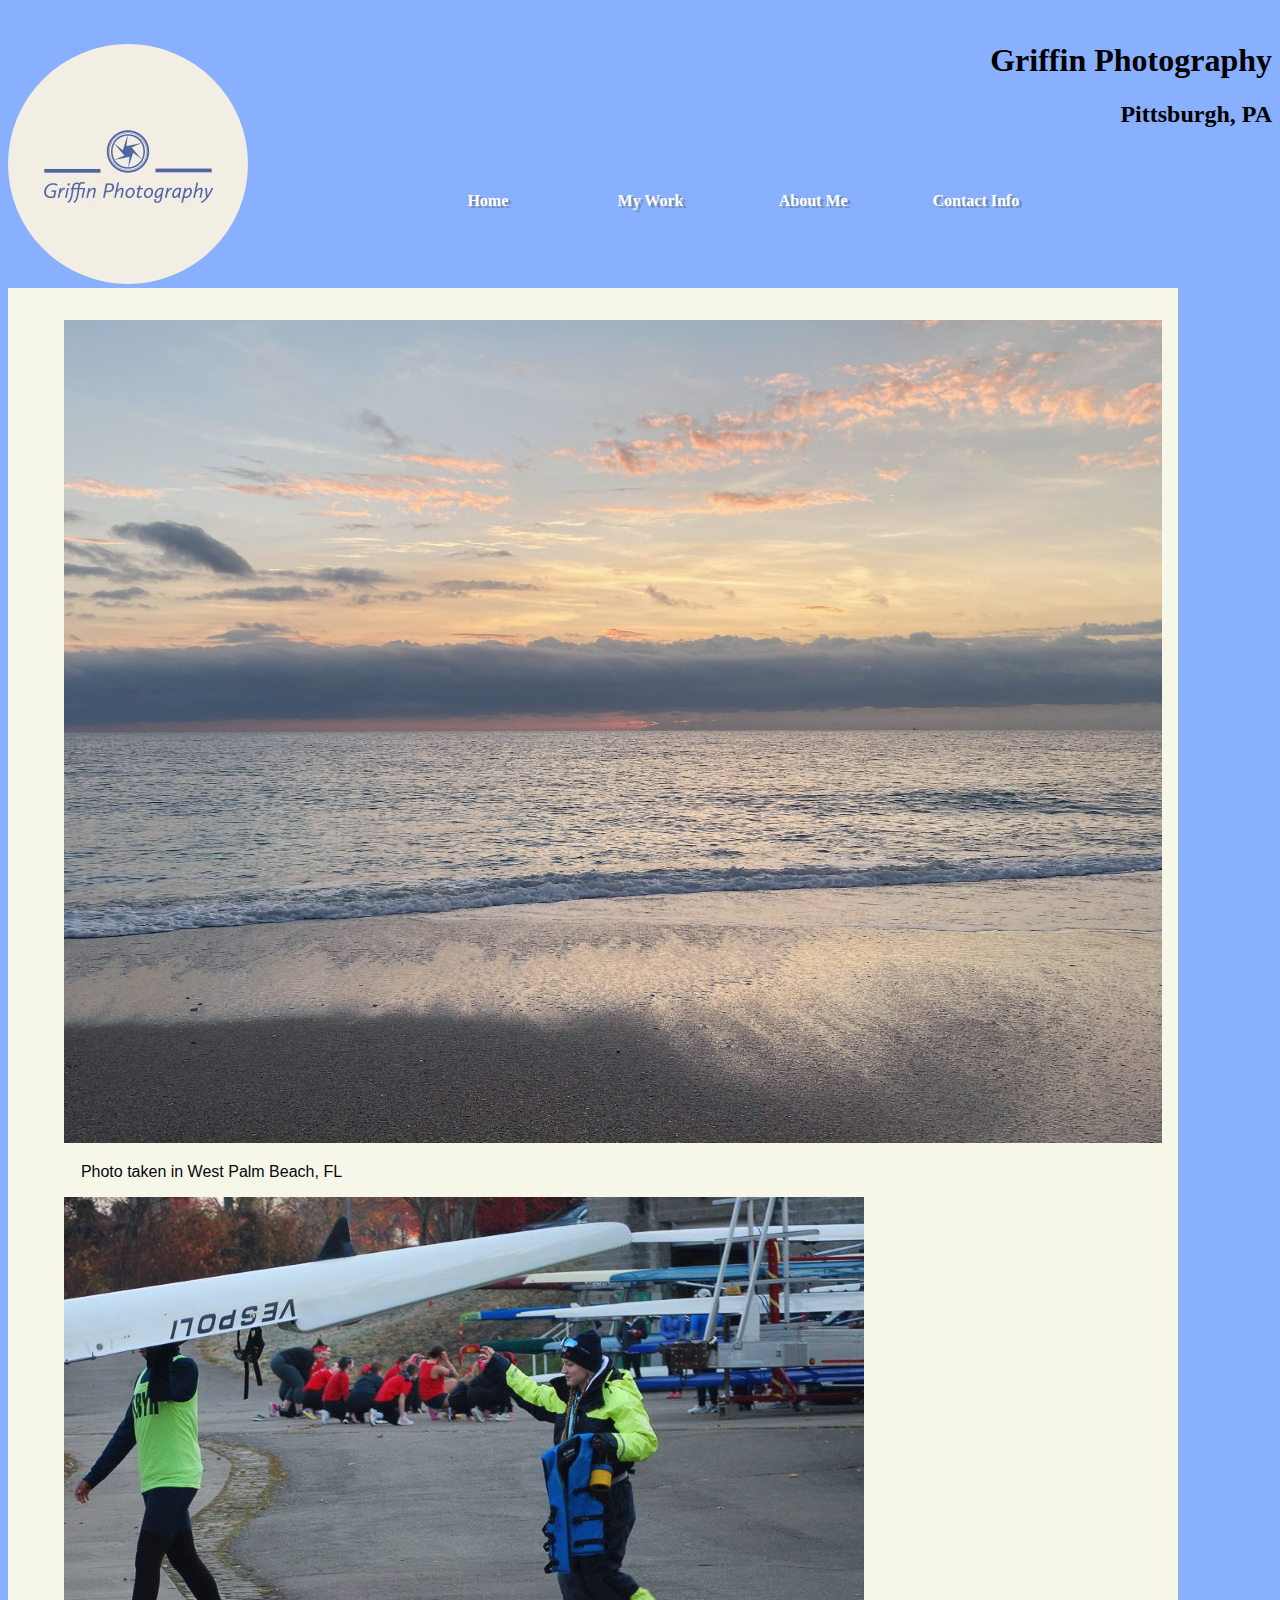
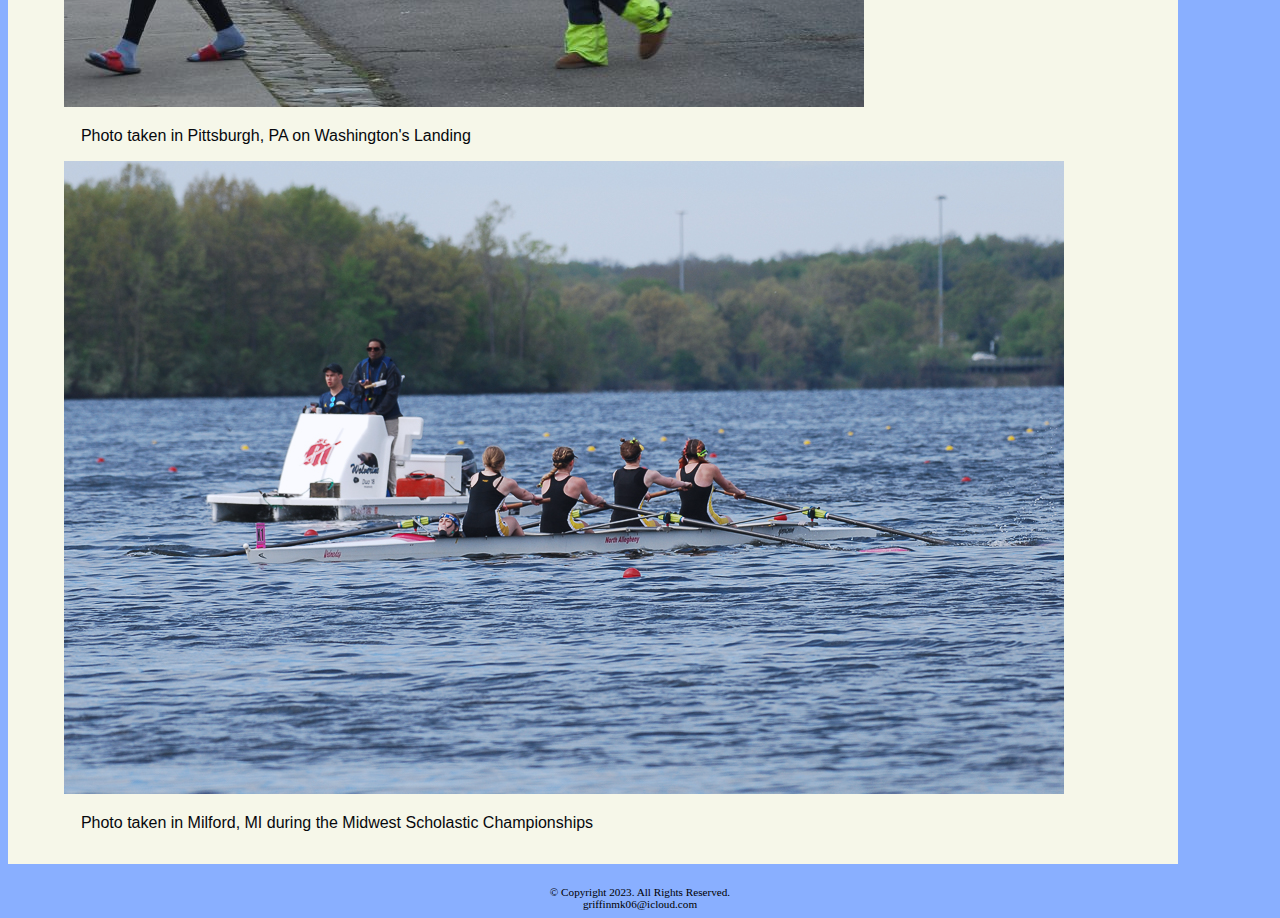
<file: index.html>
<!DOCTYPE html>
<!--Created by Mary Kate Grffin-->
<html lang="en">
<header> 
		<title>Griffin Photography</title>
		<meta charset="utf-8">
		<link rel="stylesheet" href="css/style.css">
	</header>
		
	<body>
		<div id="container">
		
		<h1> Griffin Photography</h1>
		<h2>Pittsburgh, PA</h2>
		
		<div id="banner">
		
			<img src="images/Logo.jpg" alt="Logo.jpg">
		</div>
	</body>
		
		
		
		<nav>
			<ul>
				<li><a href="index.html">Home</a></li>
				<li><a href="work.html">My Work</a></li>
				<li><a href="about.html">About Me</a></li>
				<li><a href="contact.html">Contact Info</a></li>
			</ul>
		</nav>
		
	<main>
		<ul><img src="images/IMG_1388.jpg" alt="IMG_1388.jpg"></ul>
		<p> Photo taken in West Palm Beach, FL </p>
		<ul><img src="images/DSC_0816.jpg" alt="DSC_0816 .jpg"></ul>
		<p> Photo taken in Pittsburgh, PA on Washington's Landing </p>
		<ul><img src="images/DSC_0699.jpg" alt="DSC_0699.jpg"></ul>
		<p> Photo taken in Milford, MI during the Midwest Scholastic Championships </p>
	</main>
	
		<footer>
			&copy; Copyright 2023. All Rights Reserved.<br>
			<a href="mailto:griffinmk06@icloud.com">griffinmk06@icloud.com</a>
		</footer>
		

	</html>
</file>
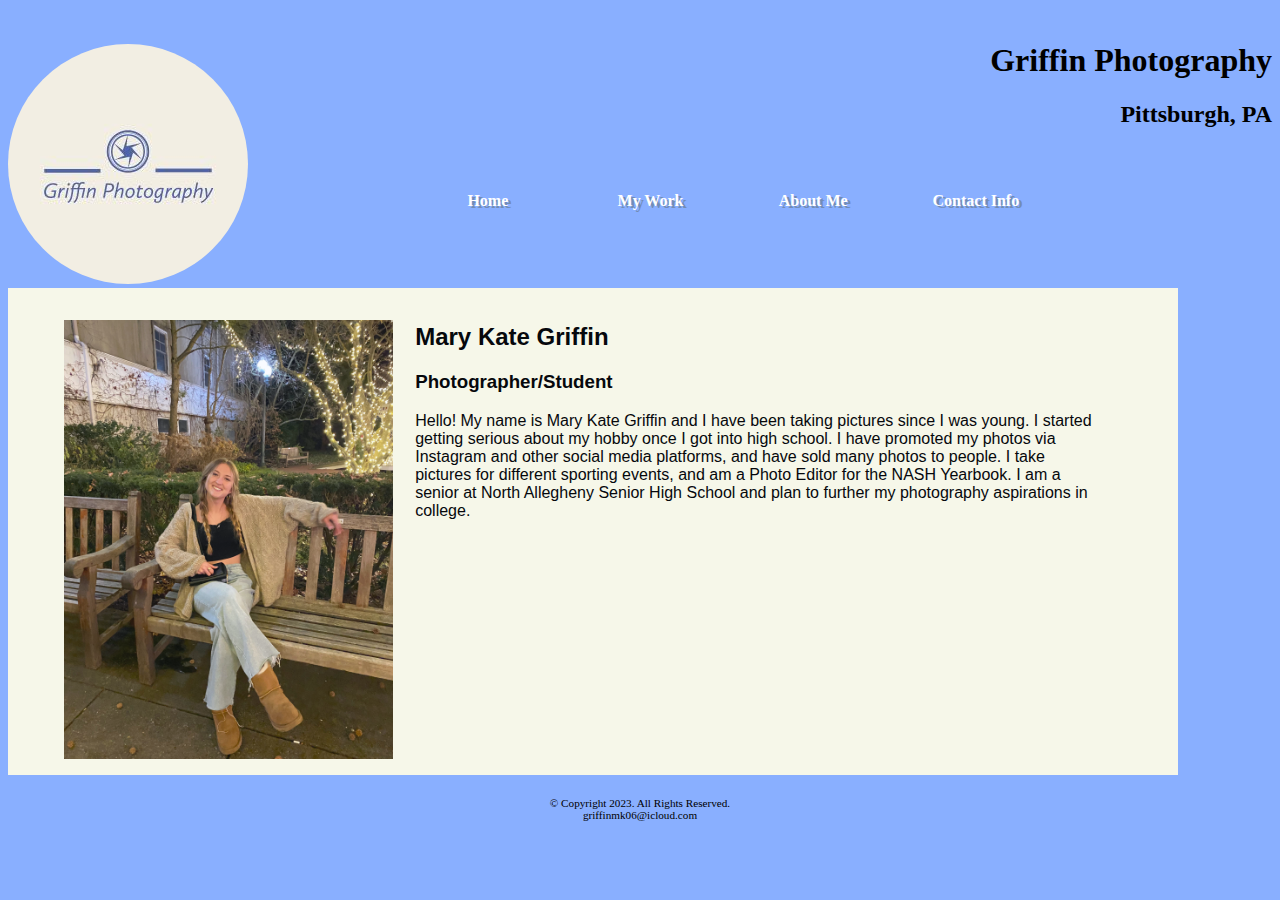
<file: about.html>
<!DOCTYPE html>
<!--Created by Mary Kate Grffin-->
<html lang="en">
<header> 
		<title>Griffin Photography</title>
		<meta charset="utf-8">
		<meta name="viewport" content="width=device-width, initial-scale=1">
		<link rel="stylesheet" href="css/style.css">
	</header>
		
	<body>
		<div id="container">
		
		<h1> Griffin Photography</h1>
		<h2>Pittsburgh, PA</h2>
	</body>
		
		<div id="banner">
			<img src="images/Logo.jpg" alt="Logo.jpg">
		</div>
		
		<nav>
			<ul>
				<li><a href="index.html">Home</a></li>
				<li><a href="work.html">My Work</a></li>
				<li><a href="about.html">About Me</a></li>
				<li><a href="contact.html">Contact Info</a></li>
			</ul>
		</nav>
		
	<main>
	<ul><img src="images/IMG_1871.jpg" alt="IMG_1871.jpg" class="me"></ul>
		<h2 class="left">Mary Kate Griffin</h2>
		<h3>Photographer/Student</h3>
		<p>Hello! My name is Mary Kate Griffin and I have been taking pictures since I was young. I started getting serious about my hobby once I got into high school. I have promoted my photos via Instagram and other social media platforms, and have sold many photos to people. I take pictures for different sporting events, and am a Photo Editor for the NASH Yearbook. I am a senior at North Allegheny Senior High School and plan to further my photography aspirations in college.</p>
	</main>
	
		<footer>
			&copy; Copyright 2023. All Rights Reserved.<br>
			<a href="mailto:griffinmk06@icloud.com">griffinmk06@icloud.com</a>
		</footer>
		

	</html>
</file>
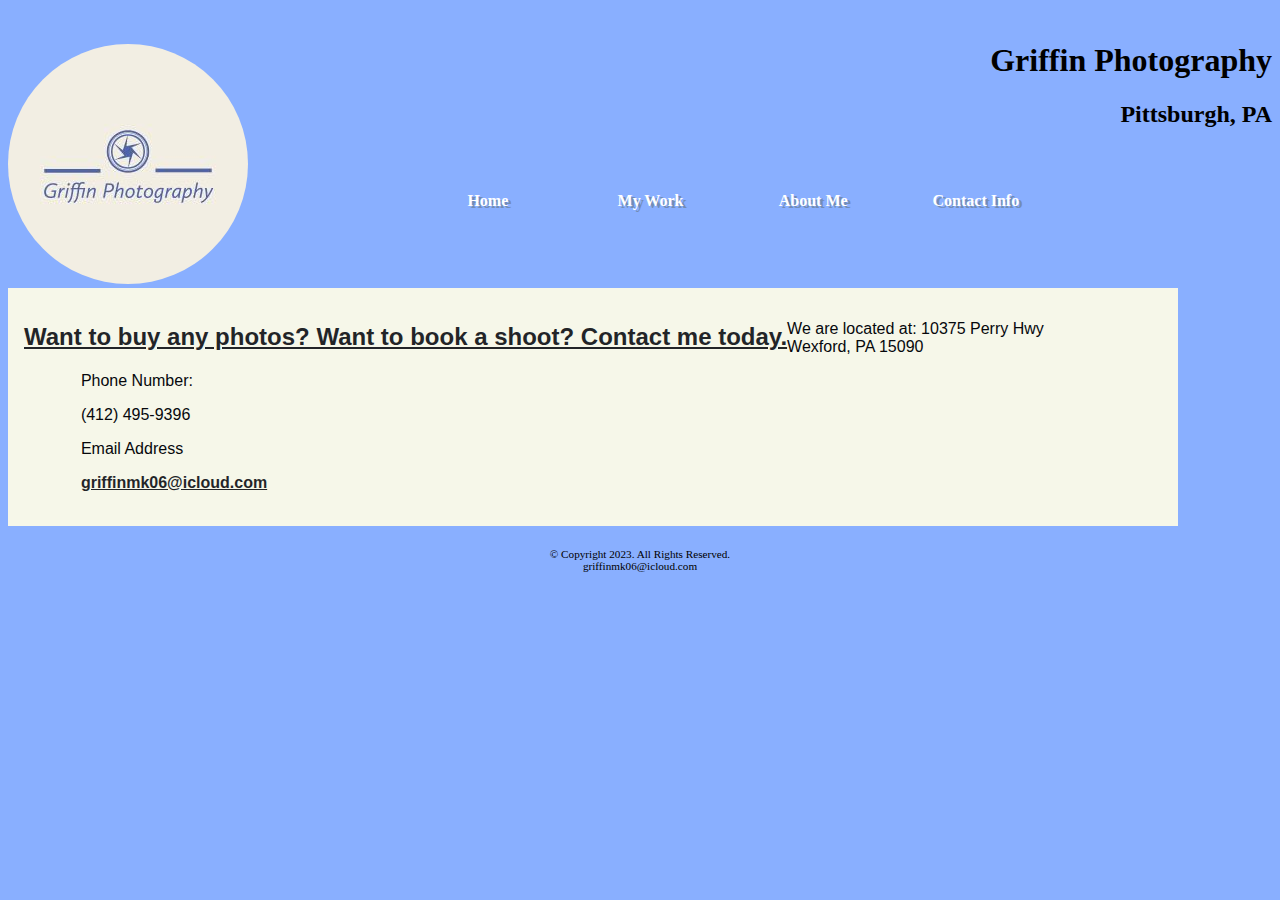
<file: contact.html>
<!DOCTYPE html>
<!--Created by Mary Kate Grffin-->
<html lang="en">
<header> 
		<title>Griffin Photography</title>
		<meta charset="utf-8">
		<meta name="viewport" content="width=device-width, initial-scale=1">
		<link rel="stylesheet" href="css/style.css">
	</header>
		
	<body>
		<div id="container">
		
		<h1> Griffin Photography</h1>
		<h2>Pittsburgh, PA</h2>
	</body>
		
		<div id="banner">
			<img src="images/Logo.jpg" alt="Logo.jpg">
		</div>
		
		<nav>
			<ul>
				<li><a href="index.html">Home</a></li>
				<li><a href="work.html">My Work</a></li>
				<li><a href="about.html">About Me</a></li>
				<li><a href="contact.html">Contact Info</a></li>
			</ul>
		</nav>
<!-- This website template was created by: Mary Kate Griffin -->
<html lang="en">

	<div id="container">

	<!-- Use the main area to add the main content of the webpage -->
	<main>
	
		<h2 class="contact">Want to buy any photos?
		Want to book a shoot?
		Contact me today.</h2>
		
		<p> We are located at:
		10375 Perry Hwy<br>
		Wexford, PA 15090</p>
		
		<p>Phone Number:</p>
		<p><a class="mobile" href="tel:+14124959396">(412) 495-9396</a>
		<span class="desktop">(412) 495-9396</span></p>
		
		<p>Email Address</p>
		<p><a href="mailto:griffinmk06@icloud.com" class="contact">griffinmk06@icloud.com</a></p>
		<br><br>
		
	</main>

	<!-- Use the footer area to add webpage footer content -->
	<footer>
		&copy; Copyright 2023. All Rights Reserved.<br>
		<a href="mailto:griffinmk06@icloud.com">griffinmk06@icloud.com</a>
	</footer>
	
	</div>

</body>
</html>
</file>
<file: css/style.css>
/* Created by Mary Kate Griffin 12/06/2023 */

body {
	background-color: #89AFFF;
}

img {
	max-width: 100%;
}

#banner img{
	border-radius: 8em;
	margin-top: -6.5em;
}

img ul {
	text-align: center;
	
}

#container {
	width: 100%;
	margin-left: auto;
	margin-right: auto;
	color: #000000;
}

header {
	text-align: center;
}

nav {
	font-family: Georgia, "Times New Roman", serif;
	font-size: 1.25em;
	font-weight: bold;
	text-align: center;
	margin-top: -1.5em;
}

nav ul {
	padding: 0;
	margin-top: 0.5em;
	margin-bottom: 0.5em;
}

nav li {
	background-color: #f5eeda;
	border-radius: 2em;
	list-style-type: none;
	margin: 0.3em;
	padding: 0.4em;
}

nav li a {
	color:#f5eeda;
	text-decoration: none;
}

.mobile {
	display: inline;
}

.desktop {
	display: none;
}

main {
	display: block;
	font-family: Verdana, Arial, sans-serif;
	font-size: 1em;
	margin-top: 0.5em;
	padding: 1em;
	border-radius: 2em 0 2em 0;
	background-color: #FFFFFF;
	opacity: 0.95;
	width: 90%
}

main a {
	background-color: #9D9D93;
	border-radius: 1em;
	color: #FFFFFF;
	font-weight: bold;
	padding: 1em;
	text-decoration: none;
}

header {
	font-family: Verdana, Arial, serif;
	font-size: 2em;
	margin-top: 0.2em;
	margin-bottom: 0.3em;
	text-align: center;
	padding: 0.2em;
	color: #000000;
}


nav {
	font-family: Lucida, "Times New Roman", serif;
	font-size: 1em;
	font-weight: bold;
	text-align: center;
}
footer {
	font-size: .70em;
	text-align: center;
	margin-top: 2em;
	color: #000000;
}

footer a {
	color: #000000;
	text-decoration: none;
}

.tablet {
	display: none;
}

.equip {
	display: none;
}

aside {
	font-style: italic;
}

.me { 
display: none;
}

.contact {
float:left;

}
/* 
@media only screen and (min-width: 660px) {
	
	*/
	
	#container {
		background-color: #89AFFF;
	}
	
	.me {
		display: inline;
		max-width: 30%;
		float: left;
		margin-right: 2%;
	}
	
	/* Style specifies a horizontal display for nav links */
	nav li {
		display: inline;
		float: left;
		margin-left: 1%;
		margin-right: 1%;
		padding-left: 0;
		padding-right: 0;
		width: 18%;
		white-space: nowrap;
		border-radius: 0;
		background-color: transparent;
	}
	
	main article ul {
		text-align: left;
	}
	
	main {
		clear: left;
		margin-top: -0.3em;
		border-radius: 0;
		overflow: auto;
	}
	
	.mobile {
		display: none;
	}
	
	.desktop {
		display: inline;
	}
	
	.equip {
		 display: inline;
		 float: left;
		 margin-right: 1.5em;
	 }
	 
	 .items {
		  display: block;
		  list-style-position: inside;
	  }
	  
	  .tablet {
		display: block;
		margin-top: -3em;
		margin-bottom: -1em;
	}
	
	dt {
		font-weight: bold;
		margin-top: 0.7em;
	}
	
	h1 {
		text-align: right;
	}
	
	h2 {
		text-align: right;
	}
	
	.left {
		text-align: left;
	}
	
	figure img {
		background-color: #1D1D1C;
		display: inline;
		height: 8em;
		width: 28%;
		margin: 1%;
		padding: 1%;
	}
	
	figure a {
		background-color: transparent;
		padding: 0;
		text-decoration: none;
	}
	
	section {
		padding-bottom: 3em;
	}
	
	section h1 {
		text-align: left;
	}
	
	section a {
		background-color: transparent;
		color: #89AFFF;
		font-weight: normal;
		padding: 0;
		text-decoration: underline;
	}
	
	article {
		background-color: #C1D9CA;
		float: left;
		margin: 0.5%;
		padding: 0.5%;
		text-align: center;
		width: 31%;
	}
	
	main article img {
		border: solid 0.1em #1D1D1C;
		margin-left: auto;
		margin-right: auto;
	}
	
	main article ul {
		text-align: left;
	}
	
	aside {
		background-color: #FFFFFF;
		border-radius: 0 5em 5em 5em;
		box-shadow: 1em 1em 1em #4C4F4D;
		padding: 1.5em;
		margin: 1em;
	}
	
	.contact {
		background-color: transparent;
		color: #1D1D1C;
		padding: 0;
		text-decoration: underline;
	}
	/* 
}

@media only screen and (min-width: 769px) {
	*/
	#container {
		background-color: #89AFFF;
	}
	
	header {
		text-align: right;
	}
	
	
	nav {
		float: right;
		margin-top: -7em;
		margin-right: 3em;
		margin-bottom: 0;
		width: 65%;
	}
	
	
	nav ul {
		margin: 0;
		padding-left: 0.50%;
		padding-right: 0.50%;
		color: #89AFFF;
	}
	
	nav li {
		margin-left: 0;
		margin-right: 0;
		padding: 0;
		width: 20%;
	}
	
	nav li a {
		display: inline-block;
		padding: 0.7em;
		text-shadow: 0.2em 0.1em #728cb5;
	}
	
	nav li a:link {
		color: #FFFFFF;
	}
	
	nav li a:visited {
		color: #CCCCFF;
	}
	
	nav li a:hover {
		color: #9D9D93;
		font-style: italic;
	}
	
	#nav2 {
	font-family: Georgia, "Times New Roman", serif;
	font-size: 1.25em;
	font-weight: bold;
	text-align: center;
	margin-bottom: 4.5em;
	background-color: transparent;
	text-decoration; none;
	}
	
	#nav2 li {
		display: inline;
		float: left;
		margin-left: 3%;
		margin-right: 1%;
		padding-left: 1;
		padding-right: 0;
		width: 12%;
		white-space: nowrap;
		border-radius: 0;
		background-color: transparent;
		text-shadow: 0.2em 0.1em #728cb5;
		white-space: nowrap;
		text-decoration: none;
	}
		
	
	main {
		background-color: #fcfbe8;
	}
	
	main p {
		color: #000000;
		margin-left: auto;
		margin-right: auto;
		width: 90%;
	}
</file>
